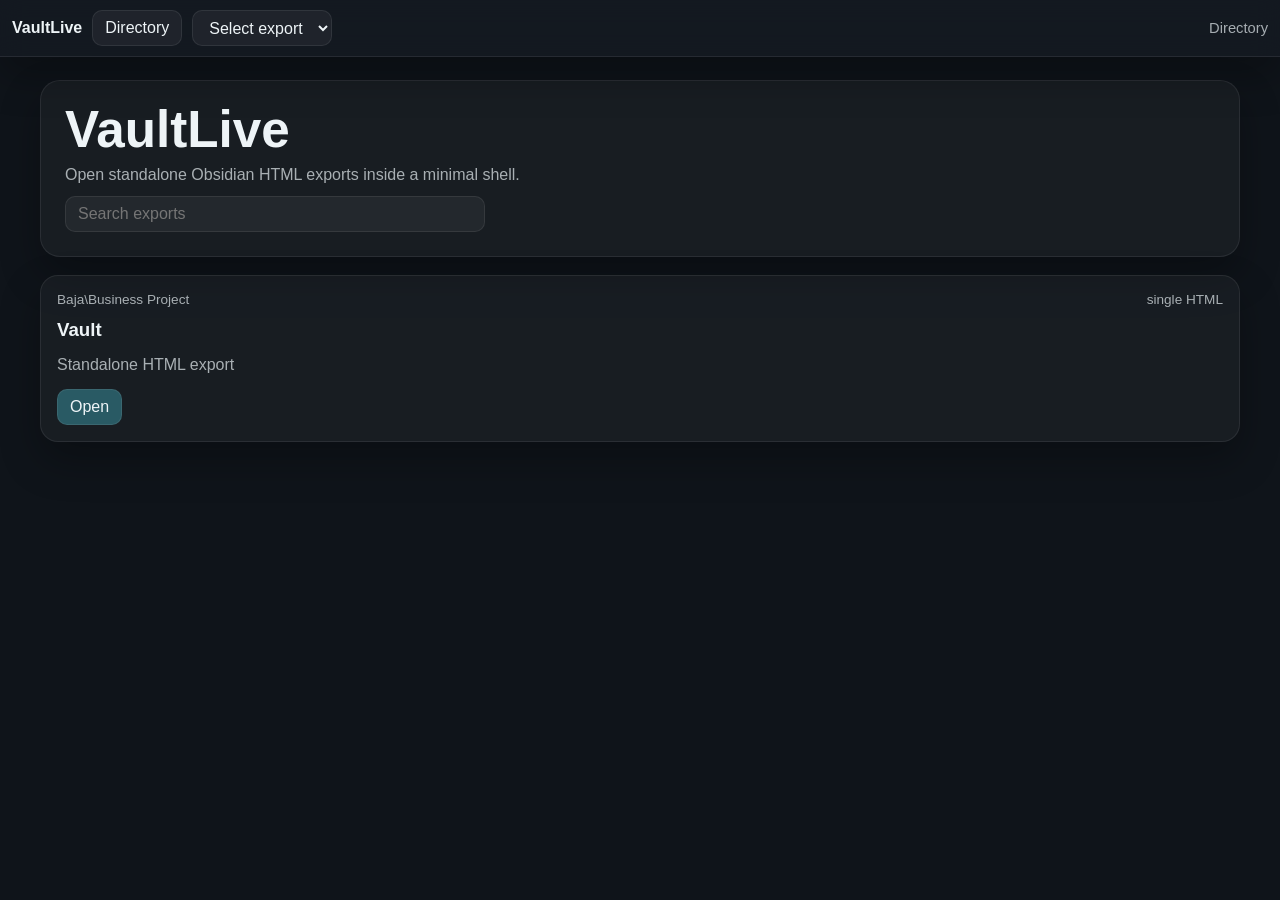
<file: index.html>
<!DOCTYPE html>
<html lang="en">
<head>
  <meta charset="UTF-8">
  <meta name="viewport" content="width=device-width, initial-scale=1.0">
  <title>Vault Live</title>
  <meta name="description" content="A minimal shell for standalone Obsidian HTML exports.">
</head>
<body>
  <script defer src="/assets/wrapper.js"></script>
</body>
</html>
</file>
